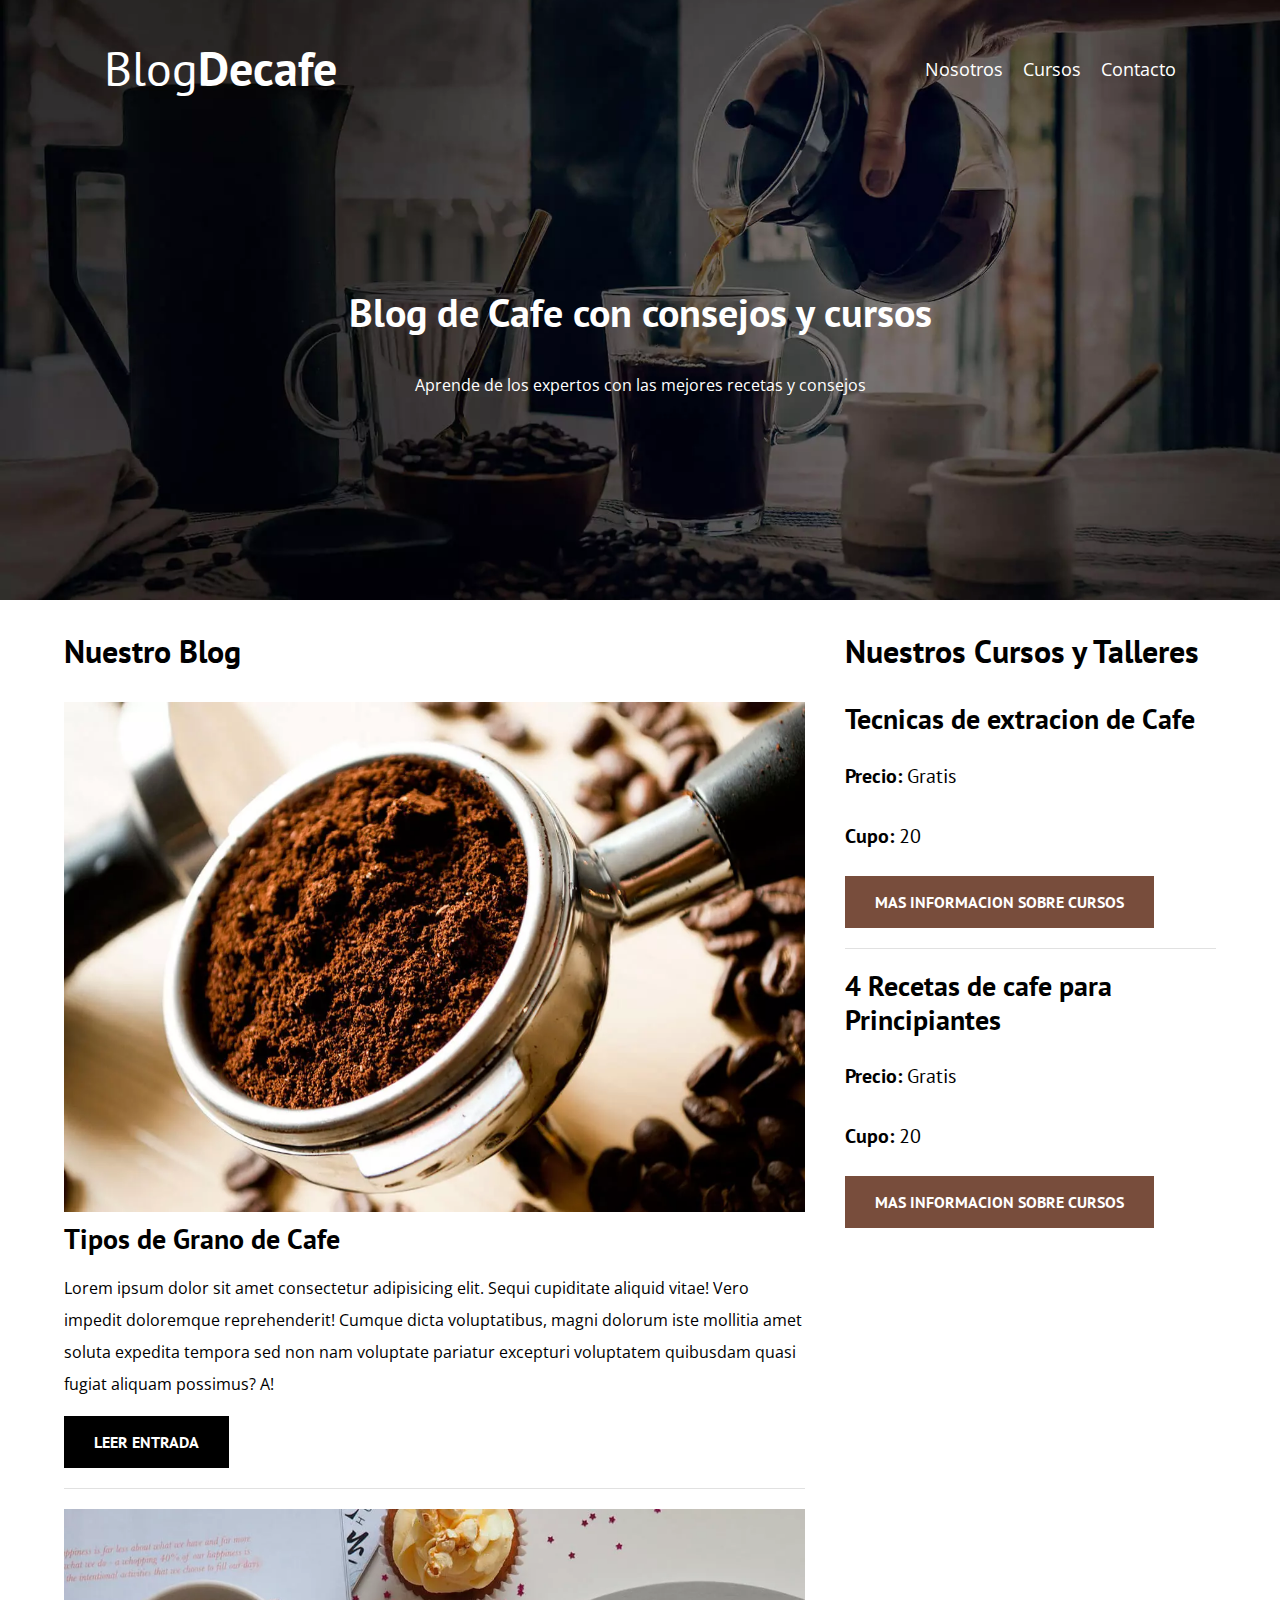
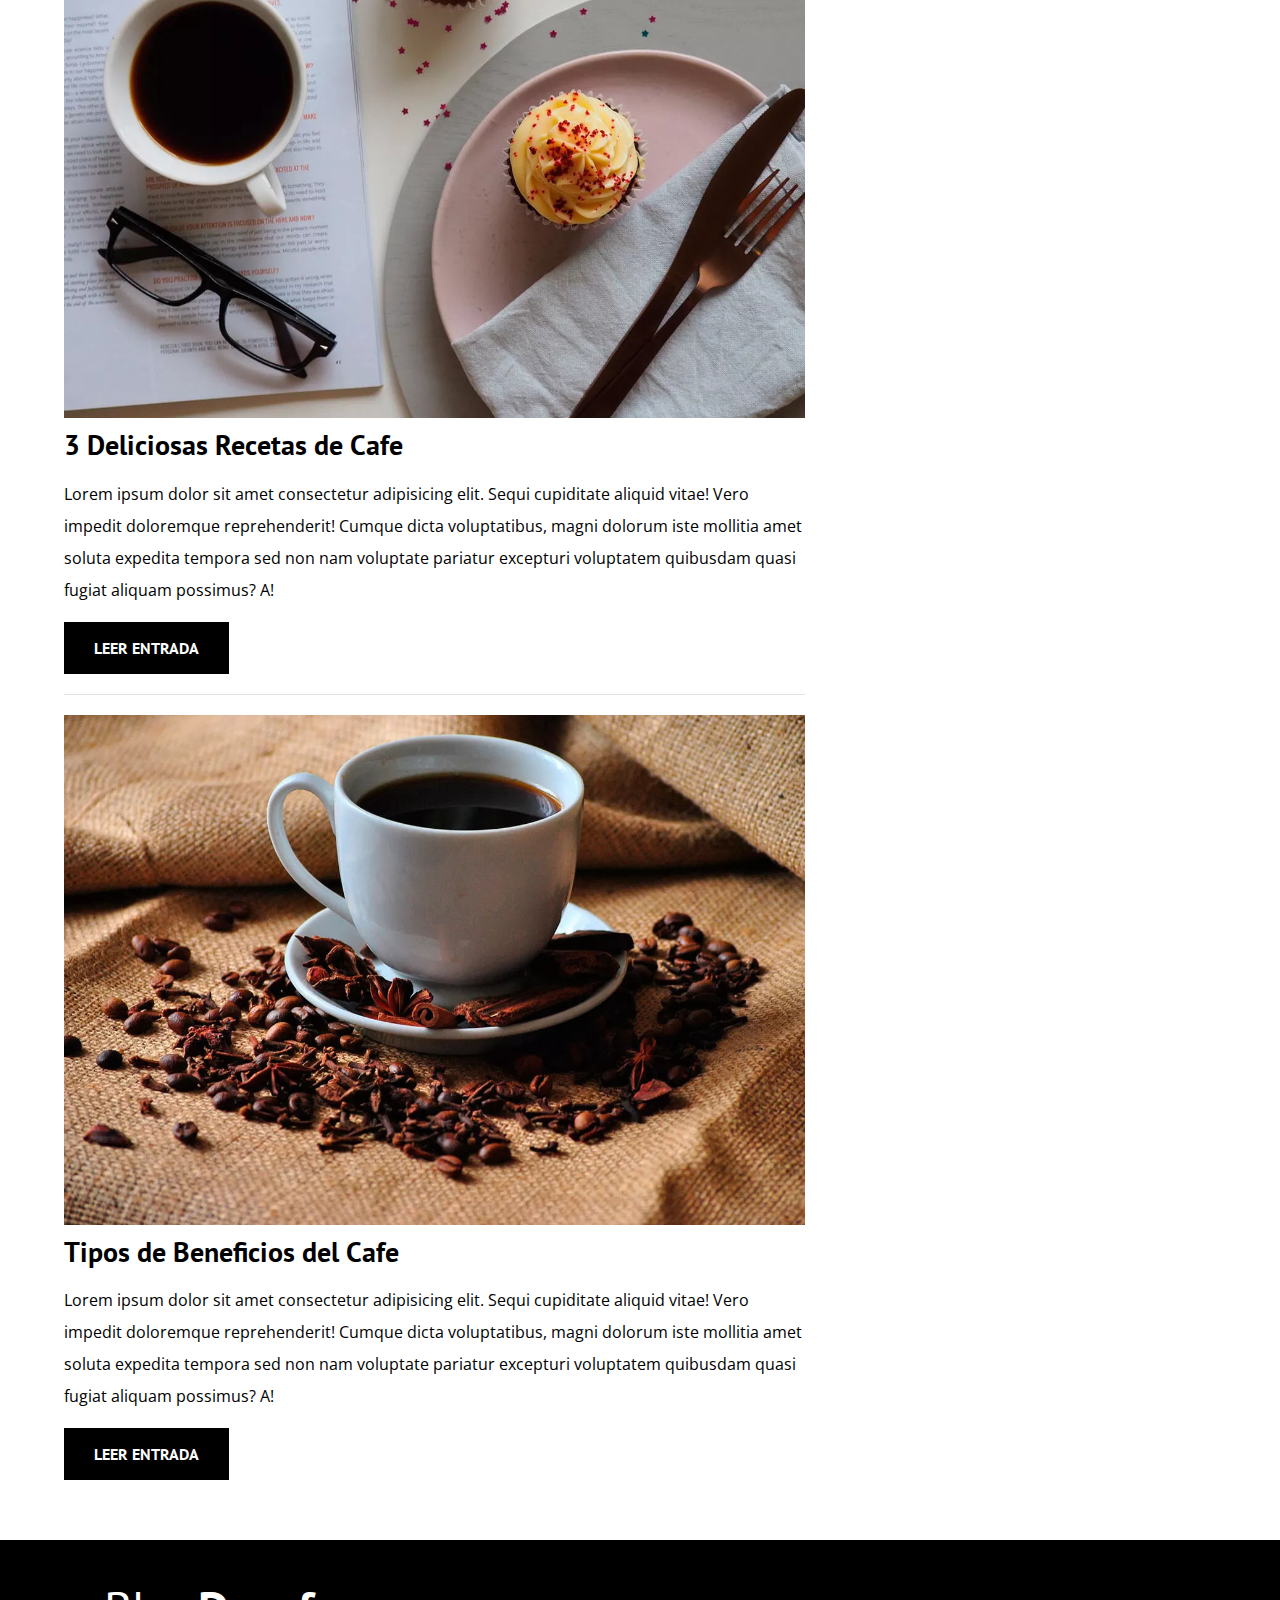
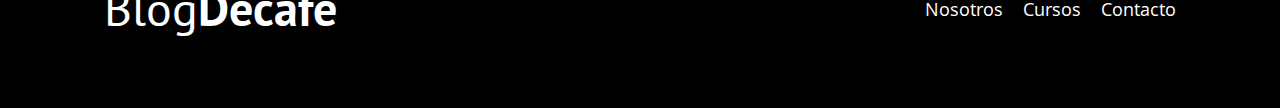
<file: BlogCafe/blogdecafe_inicio/index.html>
<!DOCTYPE html>
<html lang="en">
<head>
 <meta charset="UTF-8">
 <meta name="viewport" content="width=device-width, initial-scale=1.0">
 <meta name="description" content="Pagina web de blog de cafe">
 <title>Blog de Cafe</title>
 <link rel="preload" href="css/normalize.css" as="style">
 <link rel="stylesheet" href="css/normalize.css">
 <link rel="preconnect" href="https://fonts.googleapis.com">
 <link rel="preconnect" href="https://fonts.gstatic.com" crossorigin>
 <link href="https://fonts.googleapis.com/css2?family=Krub&family=Open+Sans:ital,wght@0,300..800;1,300..800&family=Staatliches&display=swap" rel="stylesheet">
 <link rel="preconnect" href="https://fonts.googleapis.com">
 <link rel="preconnect" href="https://fonts.gstatic.com" crossorigin>
 <link href="https://fonts.googleapis.com/css2?family=Krub&family=Open+Sans:ital,wght@0,300..800;1,300..800&family=PT+Sans:ital,wght@0,400;0,700;1,400;1,700&family=Staatliches&display=swap" rel="stylesheet">
 <link rel="preload" href="css/style.css" as="style">
 <link rel="stylesheet" href="css/style.css">

 
 
</head>
<body>

<header class="header">
  <div class="contenedor">
    <div class="barra">
      <a class="logo" href="index.html">
        <h1 class="logo__nombre no-margin centrar-texto">Blog<span class="logo__bold">Decafe</span></h1>
      </a>
      <nav class="navegacion">
        <a href="nosotros.html" class="navegacion__enlace">Nosotros</a>
        <a href="cursos.html" class="navegacion__enlace">Cursos</a>
        <a href="contacto.html" class="navegacion__enlace">Contacto</a>
      </nav>
    </div>
  </div>  
  <div class="header__texto">
     <h2>Blog de Cafe con consejos y cursos</h2>
      <p class="no-margin"> Aprende de los expertos con las mejores recetas y consejos </p>
  </div>
</header>

  <div class="contenedor contenido-principal">
    <main class="blog">
      <h3>Nuestro Blog</h3>

      <article class="entrada">
        <div class="entrada__imagen">
          <picture>
            <source loading="lazy" srcset="img/blog1.webp" type="image/webp">
            <img loading="lazy" src="img/blog1.jpg" alt="imagen blog">
          </picture>
        </div>
        <div class="entrada__contenido">
          <h4 class="no-margin">Tipos de Grano de Cafe</h4>
          <p>Lorem ipsum dolor sit amet consectetur adipisicing elit. Sequi cupiditate aliquid vitae! Vero impedit doloremque reprehenderit! Cumque dicta voluptatibus, magni dolorum iste mollitia amet soluta expedita tempora sed non nam voluptate pariatur excepturi voluptatem quibusdam quasi fugiat aliquam possimus? A!</p>
          <a href="entrada.html" class=" boton boton--primario"> Leer Entrada</a>
        </div>
      </article>

      <article class="entrada">
        <div class="entrada__imagen">
          <picture>
            <source loading="lazy" srcset="img/blog2.webp" type="image/webp">
            <img loading="lazy" src="img/blog2.jpg" alt="imagen blog">
          </picture>
          
        </div>
        <div class="entrada__contenido">
          <h4 class="no-margin">3 Deliciosas Recetas de Cafe</h4>
          <p>Lorem ipsum dolor sit amet consectetur adipisicing elit. Sequi cupiditate aliquid vitae! Vero impedit doloremque reprehenderit! Cumque dicta voluptatibus, magni dolorum iste mollitia amet soluta expedita tempora sed non nam voluptate pariatur excepturi voluptatem quibusdam quasi fugiat aliquam possimus? A!</p>
          <a href="entrada.html" class=" boton boton--primario"> Leer Entrada</a>
        </div>
      </article>

      <article class="entrada">
        <div class="entrada__imagen">
          <picture>
            <source loading="lazy" srcset="img/blog3.webp" type="image/webp">
            <img loading="lazy" src="img/blog3.jpg" alt="imagen blog">
          </picture>     
        </div>
        <div class="entrada__contenido">
          <h4 class="no-margin">Tipos de Beneficios del Cafe</h4>
          <p>Lorem ipsum dolor sit amet consectetur adipisicing elit. Sequi cupiditate aliquid vitae! Vero impedit doloremque reprehenderit! Cumque dicta voluptatibus, magni dolorum iste mollitia amet soluta expedita tempora sed non nam voluptate pariatur excepturi voluptatem quibusdam quasi fugiat aliquam possimus? A!</p>
          <a href="entrada.html" class="boton boton--primario"> Leer Entrada</a>
        </div>
      </article>

    </main>
    <aside class="sidebar">
      <h3>Nuestros Cursos y Talleres</h3>

      <ul class="cursos no-padding">

        <li class="widget-curso">
          <h4 class="no-margin">Tecnicas de extracion de Cafe</h4>
          <p class="widget-curso__label">Precio: <span class="widget-curso__info">Gratis</span></p>
          <p class="widget-curso__label">Cupo: <span class="widget-curso__info">20</span></p>
          <a href="entrada.html" class="boton boton--secundario"> Mas Informacion sobre cursos</a>
        </li>
       
        <li class="widget-curso">
          <h4 class="no-margin">4 Recetas de cafe para Principiantes </h4>
          <p class="widget-curso__label">Precio: <span class="widget-curso__info">Gratis</span></p>
          <p class="widget-curso__label">Cupo: <span class="widget-curso__info">20</span></p>
          <a href="entrada.html" class="boton boton--secundario"> Mas Informacion sobre cursos</a>
        </li>
      </ul>
    </aside>
  </div>

  <footer class="footer">
    <div class="contenedor">
      <div class="barra">
        <a class="logo" href="index.html">
          <h1 class="logo__nombre no-margin centrar-texto">Blog<span class="logo__bold">Decafe</span></h1>
        </a>
        <nav class="navegacion">
          <a href="nosotros.html" class="navegacion__enlace">Nosotros</a>
          <a href="cursos.html" class="navegacion__enlace">Cursos</a>
          <a href="contacto.html" class="navegacion__enlace">Contacto</a>
        </nav>
      </div>
    </div>  
  </footer>
 <script src="js/modernizr.js"></script>
</body>
</html>
</file>
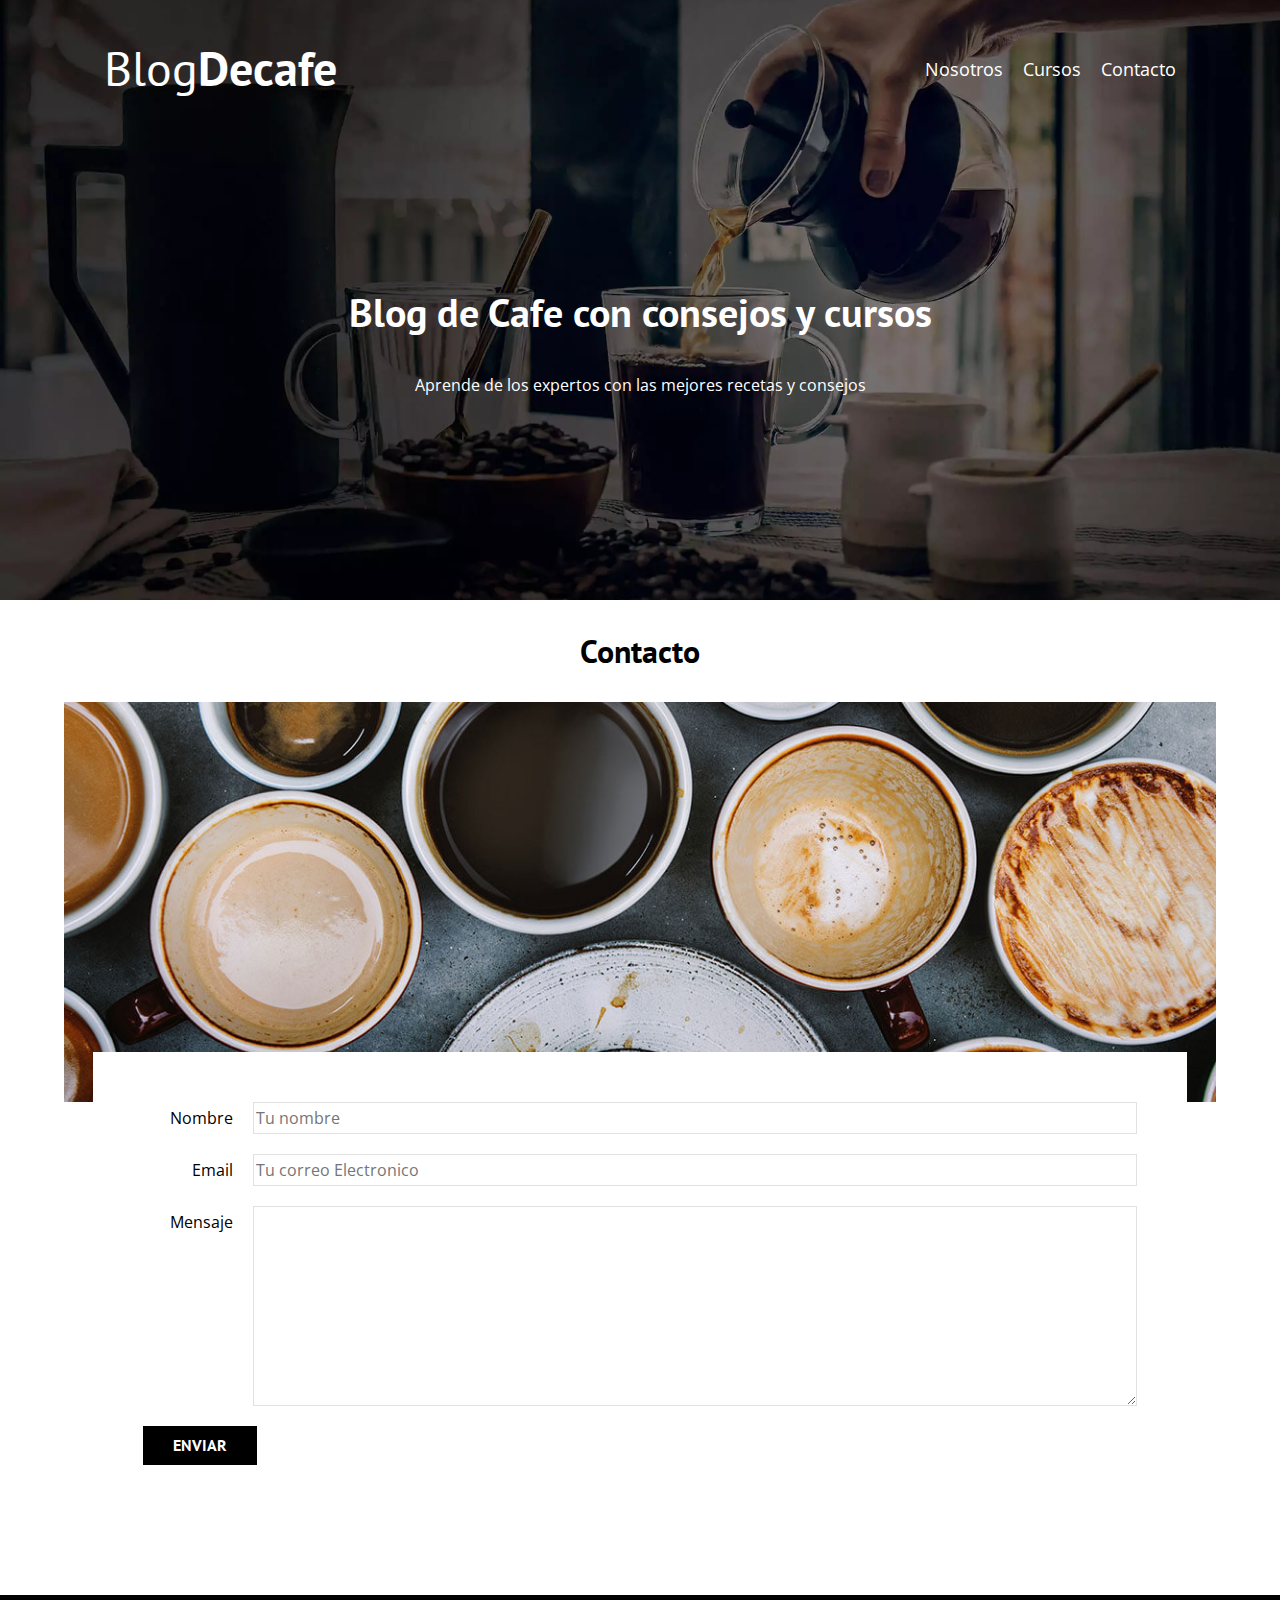
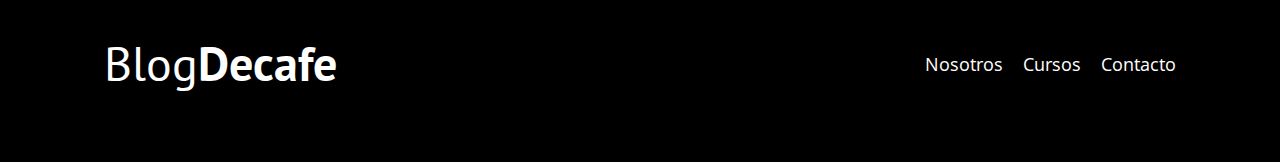
<file: BlogCafe/blogdecafe_inicio/contacto.html>
<!DOCTYPE html>
<html lang="en">
<head>
  <meta charset="UTF-8">
  <meta name="viewport" content="width=device-width, initial-scale=1.0">
  <meta name="description" content="Pagina web de blog de cafe">
  <title>Blog de Cafe</title>
  <link rel="preload" href="css/normalize.css" as="style">
  <link rel="stylesheet" href="css/normalize.css">
  <link rel="preconnect" href="https://fonts.googleapis.com">
  <link rel="preconnect" href="https://fonts.gstatic.com" crossorigin>
  <link href="https://fonts.googleapis.com/css2?family=Krub&family=Open+Sans:ital,wght@0,300..800;1,300..800&family=Staatliches&display=swap" rel="stylesheet">
  <link rel="preconnect" href="https://fonts.googleapis.com">
  <link rel="preconnect" href="https://fonts.gstatic.com" crossorigin>
  <link href="https://fonts.googleapis.com/css2?family=Krub&family=Open+Sans:ital,wght@0,300..800;1,300..800&family=PT+Sans:ital,wght@0,400;0,700;1,400;1,700&family=Staatliches&display=swap" rel="stylesheet">
  <link rel="preload" href="css/style.css" as="style">
  <link rel="stylesheet" href="css/style.css">

</head>
<body>

<header class="header">
  <div class="contenedor">
    <div class="barra">
      <a class="logo" href="index.html">
        <h1 class="logo__nombre no-margin centrar-texto">Blog<span class="logo__bold">Decafe</span></h1>
      </a>
      <nav class="navegacion">
        <a href="nosotros.html" class="navegacion__enlace">Nosotros</a>
        <a href="cursos.html" class="navegacion__enlace">Cursos</a>
        <a href="contacto.html" class="navegacion__enlace">Contacto</a>
      </nav>
    </div>
  </div>  
  <div class="header__texto">
     <h2>Blog de Cafe con consejos y cursos</h2>
      <p class="no-margin"> Aprende de los expertos con las mejores recetas y consejos </p>
  </div>
</header>

  <main class="contenedor ">
    <h3 class="centrar-texto">Contacto</h3>
    <div class="contacto-bg"></div>
    
    <form class="formulario">
      <div class="campo">
        <label class="campo__label" for="nombre">Nombre</label>
        <input class="campo__field" type="text" placeholder="Tu nombre" id="nombre">
      </div>

      <div class="campo">
        <label class="campo__label" for="email">Email</label>
        <input class="campo__field" type="email" placeholder="Tu correo Electronico" id="email">
      </div>

      <div class="campo">
        <label class="campo__label" for="mensaje">Mensaje</label>
        <textarea class="campo__field campo__field--textarea" id="mensaje"></textarea>
      </div>

      <div class="campo">
        <input type="submit" value="Enviar" class="boton boton--primario">
      </div>

    </form>
  </main>

  <footer class="footer">
    <div class="contenedor">
      <div class="barra">
        <a class="logo" href="index.html">
          <h1 class="logo__nombre no-margin centrar-texto">Blog<span class="logo__bold">Decafe</span></h1>
        </a>
        <nav class="navegacion">
          <a href="nosotros.html" class="navegacion__enlace">Nosotros</a>
          <a href="cursos.html" class="navegacion__enlace">Cursos</a>
          <a href="contacto.html" class="navegacion__enlace">Contacto</a>
        </nav>
      </div>
    </div>  
  </footer>
  <script src="js/modernizr.js"></script>
</body>
</html>
</file>
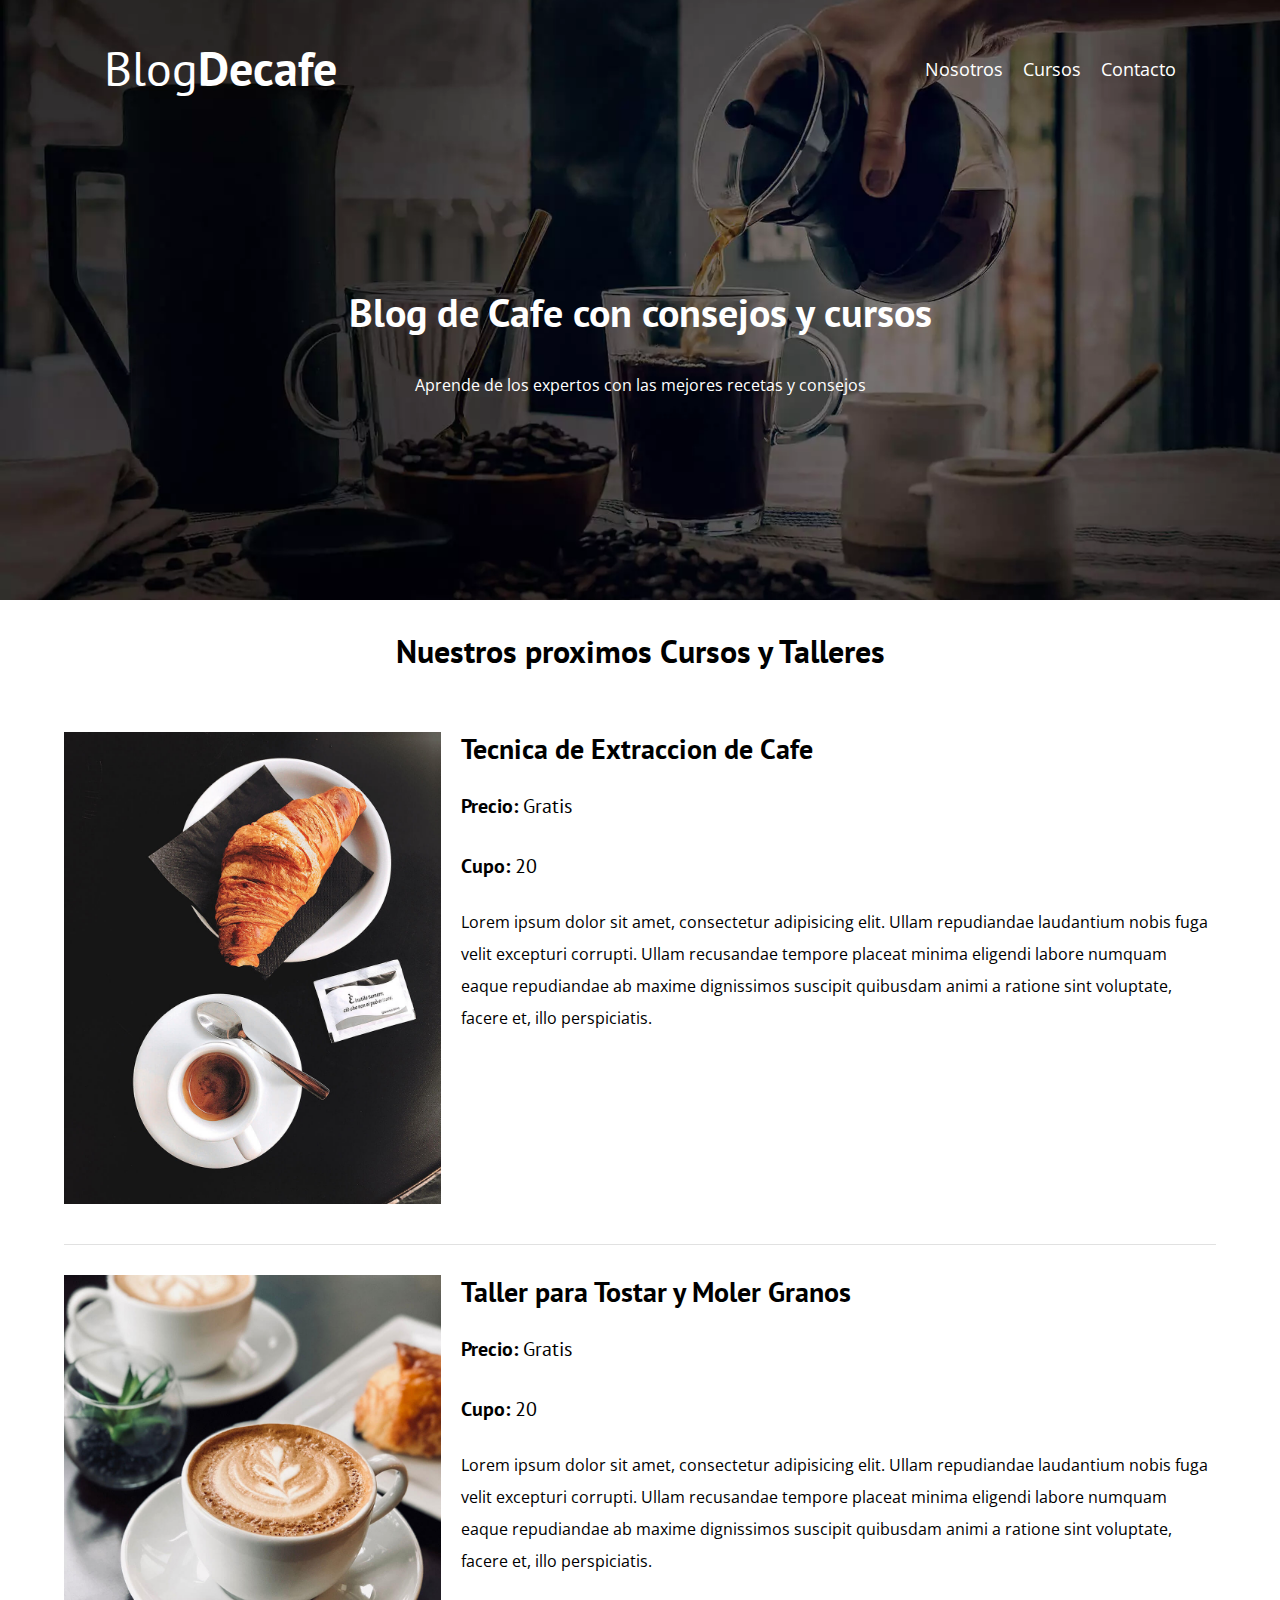
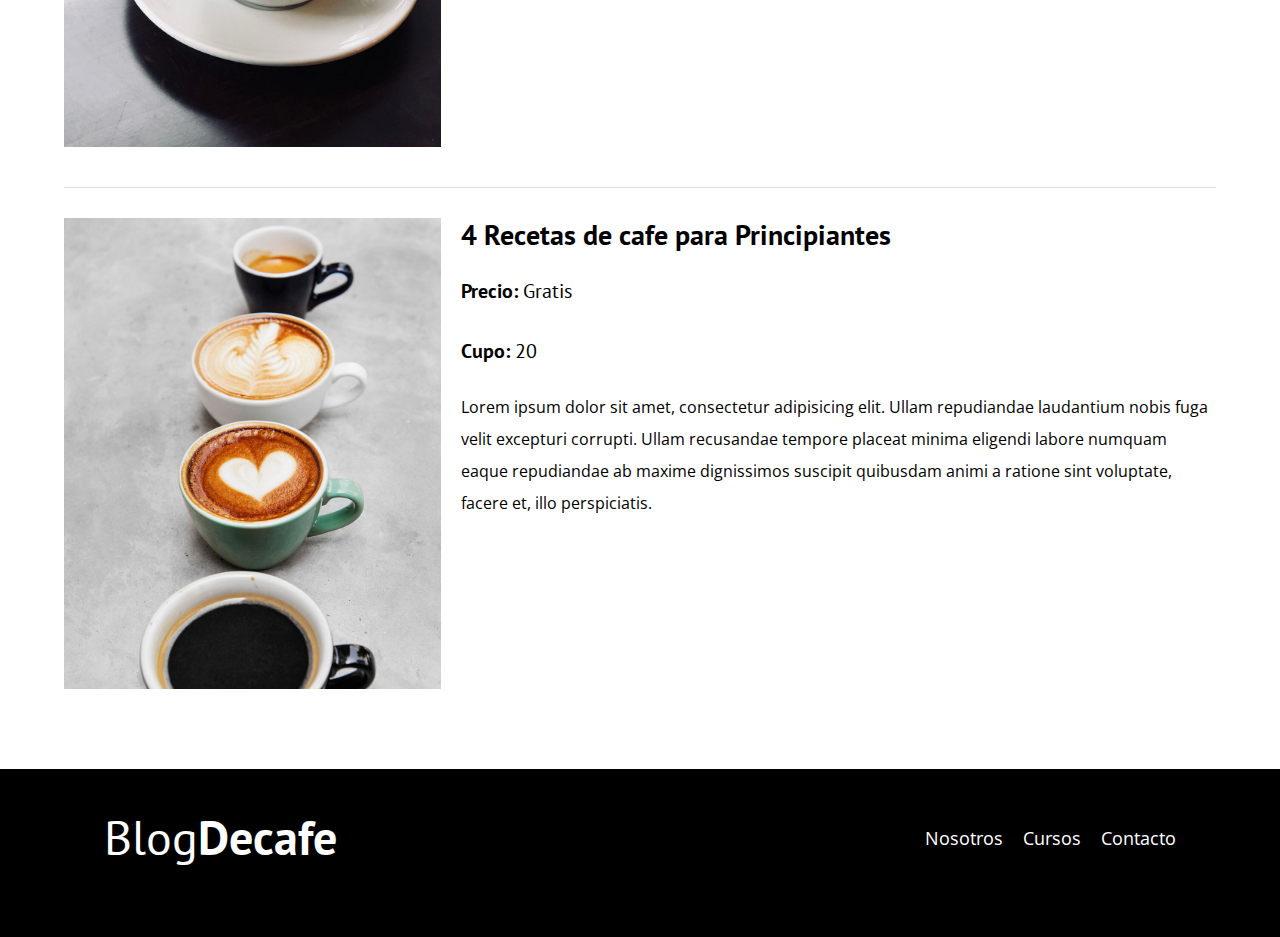
<file: BlogCafe/blogdecafe_inicio/cursos.html>
<!DOCTYPE html>
<html lang="en">
<head>
  <meta charset="UTF-8">
  <meta name="viewport" content="width=device-width, initial-scale=1.0">
  <meta name="description" content="Pagina web de blog de cafe">
  <title>Blog de Cafe</title>
  <link rel="preload" href="css/normalize.css" as="style">
  <link rel="stylesheet" href="css/normalize.css">
  <link rel="preconnect" href="https://fonts.googleapis.com">
  <link rel="preconnect" href="https://fonts.gstatic.com" crossorigin>
  <link href="https://fonts.googleapis.com/css2?family=Krub&family=Open+Sans:ital,wght@0,300..800;1,300..800&family=Staatliches&display=swap" rel="stylesheet">
  <link rel="preconnect" href="https://fonts.googleapis.com">
  <link rel="preconnect" href="https://fonts.gstatic.com" crossorigin>
  <link href="https://fonts.googleapis.com/css2?family=Krub&family=Open+Sans:ital,wght@0,300..800;1,300..800&family=PT+Sans:ital,wght@0,400;0,700;1,400;1,700&family=Staatliches&display=swap" rel="stylesheet">
  <link rel="preload" href="css/style.css" as="style">
  <link rel="stylesheet" href="css/style.css">
</head>
<body>

<header class="header">
  <div class="contenedor">
    <div class="barra">
      <a class="logo" href="index.html">
        <h1 class="logo__nombre no-margin centrar-texto">Blog<span class="logo__bold">Decafe</span></h1>
      </a>
      <nav class="navegacion">
        <a href="nosotros.html" class="navegacion__enlace">Nosotros</a>
        <a href="cursos.html" class="navegacion__enlace">Cursos</a>
        <a href="contacto.html" class="navegacion__enlace">Contacto</a>
      </nav>
    </div>
  </div>  
  <div class="header__texto">
     <h2>Blog de Cafe con consejos y cursos</h2>
      <p class="no-margin"> Aprende de los expertos con las mejores recetas y consejos </p>
  </div>
</header>

  <main class="contenedor ">
    <h3 class="centrar-texto">Nuestros proximos Cursos y Talleres</h3>

    <div class="curso">

      <div class="curso__imagen">
        <img src="img/curso1.jpg" alt="Imagen del Curso">
      </div>

      <div class="curso__informacion">
        <h4 class="no-margin">Tecnica de Extraccion de Cafe </h4>
        
        <p class="curso__label">Precio: 
        <span class="curso__info">Gratis</span>
        </p>
        
        <p class="curso__label">Cupo: 
          <span class="curso__info">20</span>
        </p>
        <p class="curso__descripcion">
          Lorem ipsum dolor sit amet, consectetur adipisicing elit. Ullam repudiandae laudantium nobis fuga velit excepturi corrupti. Ullam recusandae tempore placeat minima eligendi labore numquam eaque repudiandae ab maxime dignissimos suscipit quibusdam animi a ratione sint voluptate, facere et, illo perspiciatis.
        </p>
      </div>  <!-- Curso Informacion -->
    </div> <!-- Curso -->

    <div class="curso">

      <div class="curso__imagen">
        <img src="img/curso2.jpg" alt="Imagen del Curso">
      </div>

      <div class="curso__informacion">
        <h4 class="no-margin">Taller para Tostar y Moler Granos </h4>
        
        <p class="curso__label">Precio: 
        <span class="curso__info">Gratis</span>
        </p>
        
        <p class="curso__label">Cupo: 
          <span class="curso__info">20</span>
        </p>
        <p class="curso__descripcion">
          Lorem ipsum dolor sit amet, consectetur adipisicing elit. Ullam repudiandae laudantium nobis fuga velit excepturi corrupti. Ullam recusandae tempore placeat minima eligendi labore numquam eaque repudiandae ab maxime dignissimos suscipit quibusdam animi a ratione sint voluptate, facere et, illo perspiciatis.
        </p>
      </div>  <!-- Curso Informacion -->
    </div> <!-- Curso -->

    <div class="curso">

      <div class="curso__imagen">
        <img src="img/curso3.jpg" alt="Imagen del Curso">
      </div>

      <div class="curso__informacion">
        <h4 class="no-margin">4 Recetas de cafe para Principiantes </h4>
        
        <p class="curso__label">Precio: 
        <span class="curso__info">Gratis</span>
        </p>
        
        <p class="curso__label">Cupo: 
          <span class="curso__info">20</span>
        </p>
        <p class="curso__descripcion">
          Lorem ipsum dolor sit amet, consectetur adipisicing elit. Ullam repudiandae laudantium nobis fuga velit excepturi corrupti. Ullam recusandae tempore placeat minima eligendi labore numquam eaque repudiandae ab maxime dignissimos suscipit quibusdam animi a ratione sint voluptate, facere et, illo perspiciatis.
        </p>
      </div>  <!-- Curso Informacion -->
    </div> <!-- Curso -->
    
  </main>

  <footer class="footer">
    <div class="contenedor">
      <div class="barra">
        <a class="logo" href="index.html">
          <h1 class="logo__nombre no-margin centrar-texto">Blog<span class="logo__bold">Decafe</span></h1>
        </a>
        <nav class="navegacion">
          <a href="nosotros.html" class="navegacion__enlace">Nosotros</a>
          <a href="cursos.html" class="navegacion__enlace">Cursos</a>
          <a href="contacto.html" class="navegacion__enlace">Contacto</a>
        </nav>
      </div>
    </div>  
  </footer>
  <script src="js/modernizr.js"></script>
</body>
</html>
</file>
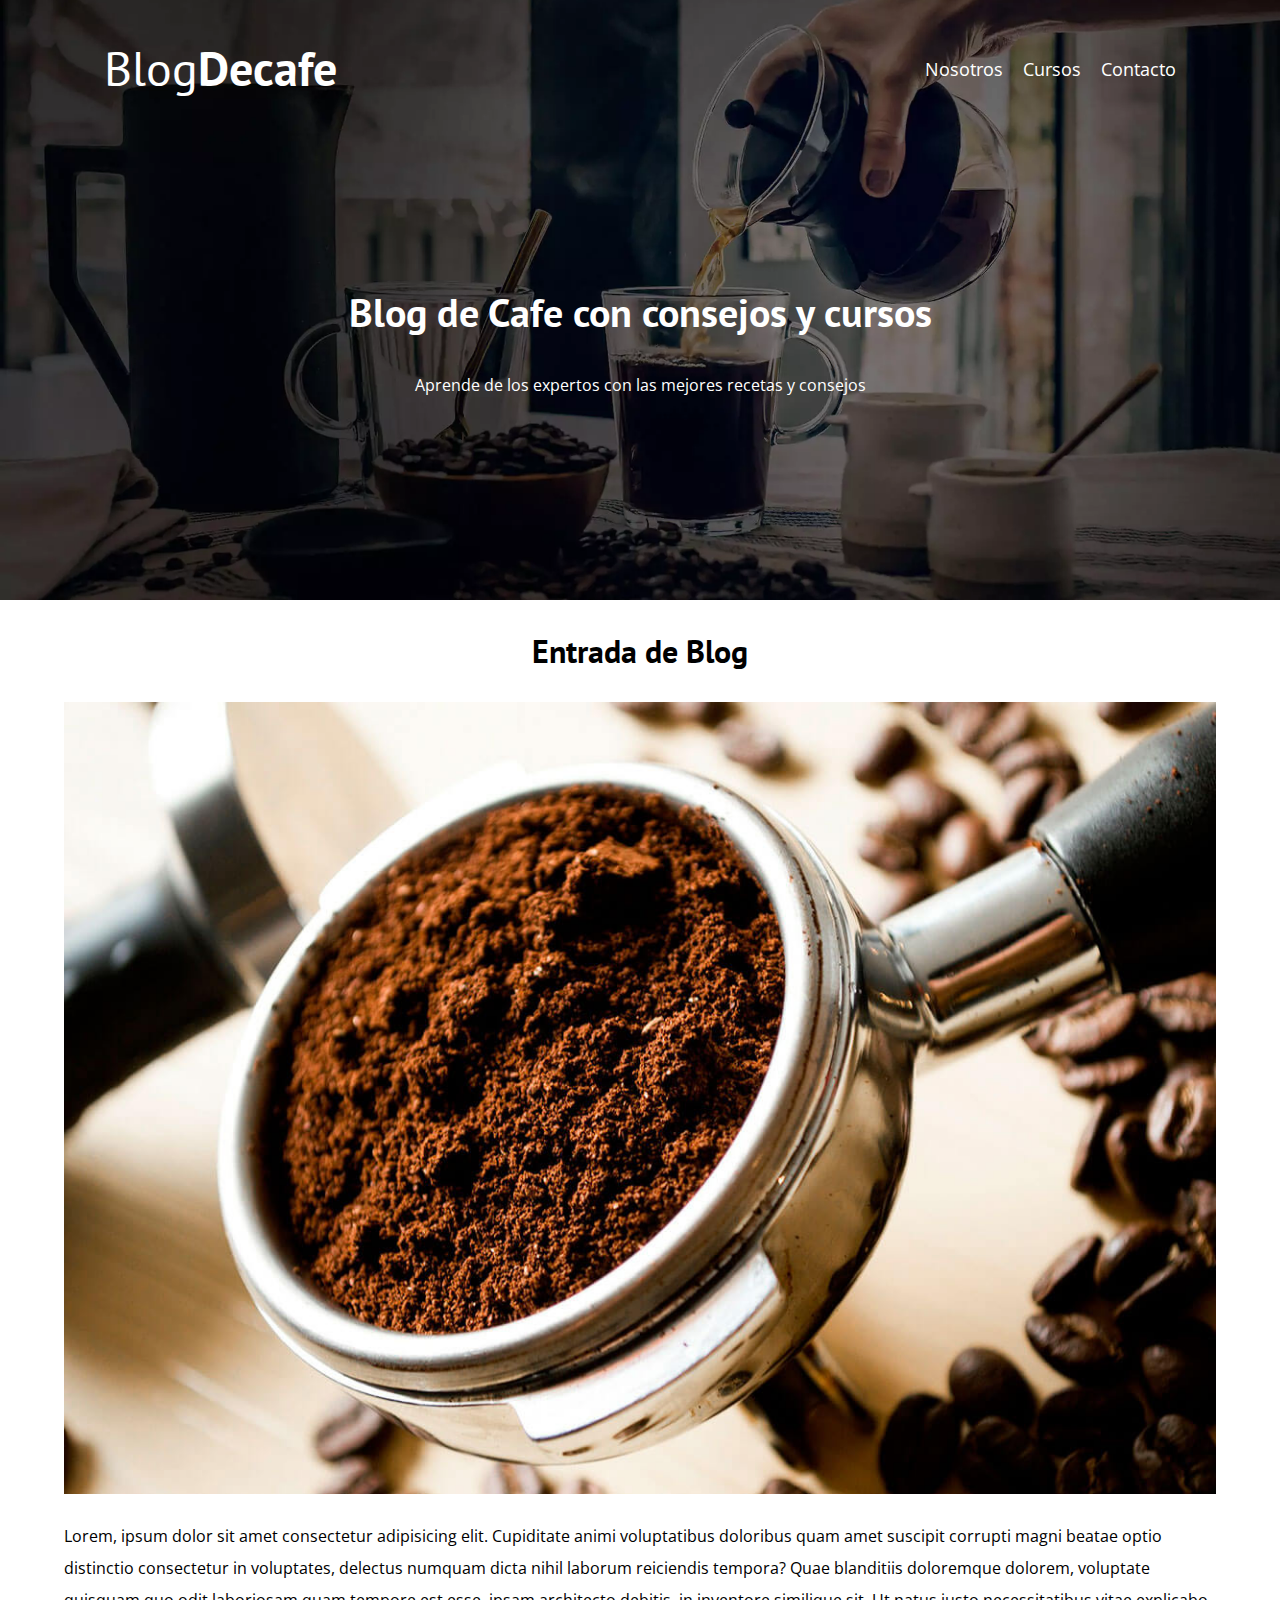
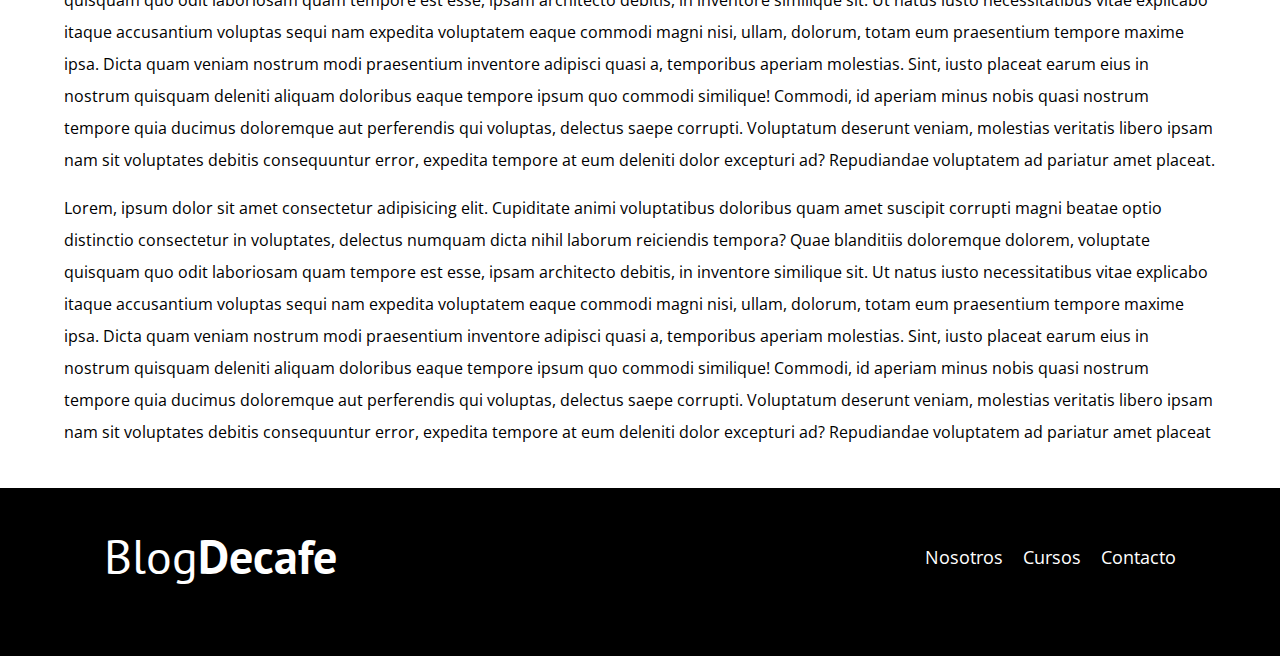
<file: BlogCafe/blogdecafe_inicio/entrada.html>
<!DOCTYPE html>
<html lang="en">
<head>
  <meta charset="UTF-8">
  <meta name="viewport" content="width=device-width, initial-scale=1.0">
  <meta name="description" content="Pagina web de blog de cafe">
  <title>Blog de Cafe</title>
  <link rel="preload" href="css/normalize.css" as="style">
  <link rel="stylesheet" href="css/normalize.css">
  <link rel="preconnect" href="https://fonts.googleapis.com">
  <link rel="preconnect" href="https://fonts.gstatic.com" crossorigin>
  <link href="https://fonts.googleapis.com/css2?family=Krub&family=Open+Sans:ital,wght@0,300..800;1,300..800&family=Staatliches&display=swap" rel="stylesheet">
  <link rel="preconnect" href="https://fonts.googleapis.com">
  <link rel="preconnect" href="https://fonts.gstatic.com" crossorigin>
  <link href="https://fonts.googleapis.com/css2?family=Krub&family=Open+Sans:ital,wght@0,300..800;1,300..800&family=PT+Sans:ital,wght@0,400;0,700;1,400;1,700&family=Staatliches&display=swap" rel="stylesheet">
  <link rel="preload" href="css/style.css" as="style">
  <link rel="stylesheet" href="css/style.css">
 
</head>
<body>

<header class="header">
  <div class="contenedor">
    <div class="barra">
      <a class="logo" href="index.html">
        <h1 class="logo__nombre no-margin centrar-texto">Blog<span class="logo__bold">Decafe</span></h1>
      </a>
      <nav class="navegacion">
        <a href="nosotros.html" class="navegacion__enlace">Nosotros</a>
        <a href="cursos.html" class="navegacion__enlace">Cursos</a>
        <a href="contacto.html" class="navegacion__enlace">Contacto</a>
      </nav>
    </div>
  </div>  
  <div class="header__texto">
     <h2>Blog de Cafe con consejos y cursos</h2>
      <p class="no-margin"> Aprende de los expertos con las mejores recetas y consejos </p>
  </div>
</header>

  <main class="contenedor ">
    <h3 class="centrar-texto">Entrada de Blog</h3>
    <img src="img/blog1.jpg" alt="imagen del blog">
    <p>Lorem, ipsum dolor sit amet consectetur adipisicing elit. Cupiditate animi voluptatibus doloribus quam amet suscipit corrupti magni beatae optio distinctio consectetur in voluptates, delectus numquam dicta nihil laborum reiciendis tempora? Quae blanditiis doloremque dolorem, voluptate quisquam quo odit laboriosam quam tempore est esse, ipsam architecto debitis, in inventore similique sit. Ut natus iusto necessitatibus vitae explicabo itaque accusantium voluptas sequi nam expedita voluptatem eaque commodi magni nisi, ullam, dolorum, totam eum praesentium tempore maxime ipsa. Dicta quam veniam nostrum modi praesentium inventore adipisci quasi a, temporibus aperiam molestias. Sint, iusto placeat earum eius in nostrum quisquam deleniti aliquam doloribus eaque tempore ipsum quo commodi similique! Commodi, id aperiam minus nobis quasi nostrum tempore quia ducimus doloremque aut perferendis qui voluptas, delectus saepe corrupti. Voluptatum deserunt veniam, molestias veritatis libero ipsam nam sit voluptates debitis consequuntur error, expedita tempore at eum deleniti dolor excepturi ad? Repudiandae voluptatem ad pariatur amet placeat. </p>
    <p>Lorem, ipsum dolor sit amet consectetur adipisicing elit. Cupiditate animi voluptatibus doloribus quam amet suscipit corrupti magni beatae optio distinctio consectetur in voluptates, delectus numquam dicta nihil laborum reiciendis tempora? Quae blanditiis doloremque dolorem, voluptate quisquam quo odit laboriosam quam tempore est esse, ipsam architecto debitis, in inventore similique sit. Ut natus iusto necessitatibus vitae explicabo itaque accusantium voluptas sequi nam expedita voluptatem eaque commodi magni nisi, ullam, dolorum, totam eum praesentium tempore maxime ipsa. Dicta quam veniam nostrum modi praesentium inventore adipisci quasi a, temporibus aperiam molestias. Sint, iusto placeat earum eius in nostrum quisquam deleniti aliquam doloribus eaque tempore ipsum quo commodi similique! Commodi, id aperiam minus nobis quasi nostrum tempore quia ducimus doloremque aut perferendis qui voluptas, delectus saepe corrupti. Voluptatum deserunt veniam, molestias veritatis libero ipsam nam sit voluptates debitis consequuntur error, expedita tempore at eum deleniti dolor excepturi ad? Repudiandae voluptatem ad pariatur amet placeat
    </p>
    
  </main>

  <footer class="footer">
    <div class="contenedor">
      <div class="barra">
        <a class="logo" href="index.html">
          <h1 class="logo__nombre no-margin centrar-texto">Blog<span class="logo__bold">Decafe</span></h1>
        </a>
        <nav class="navegacion">
          <a href="nosotros.html" class="navegacion__enlace">Nosotros</a>
          <a href="cursos.html" class="navegacion__enlace">Cursos</a>
          <a href="contacto.html" class="navegacion__enlace">Contacto</a>
        </nav>
      </div>
    </div>  
  </footer>
  <script src="js/modernizr.js"></script>
</body>
</html>
</file>
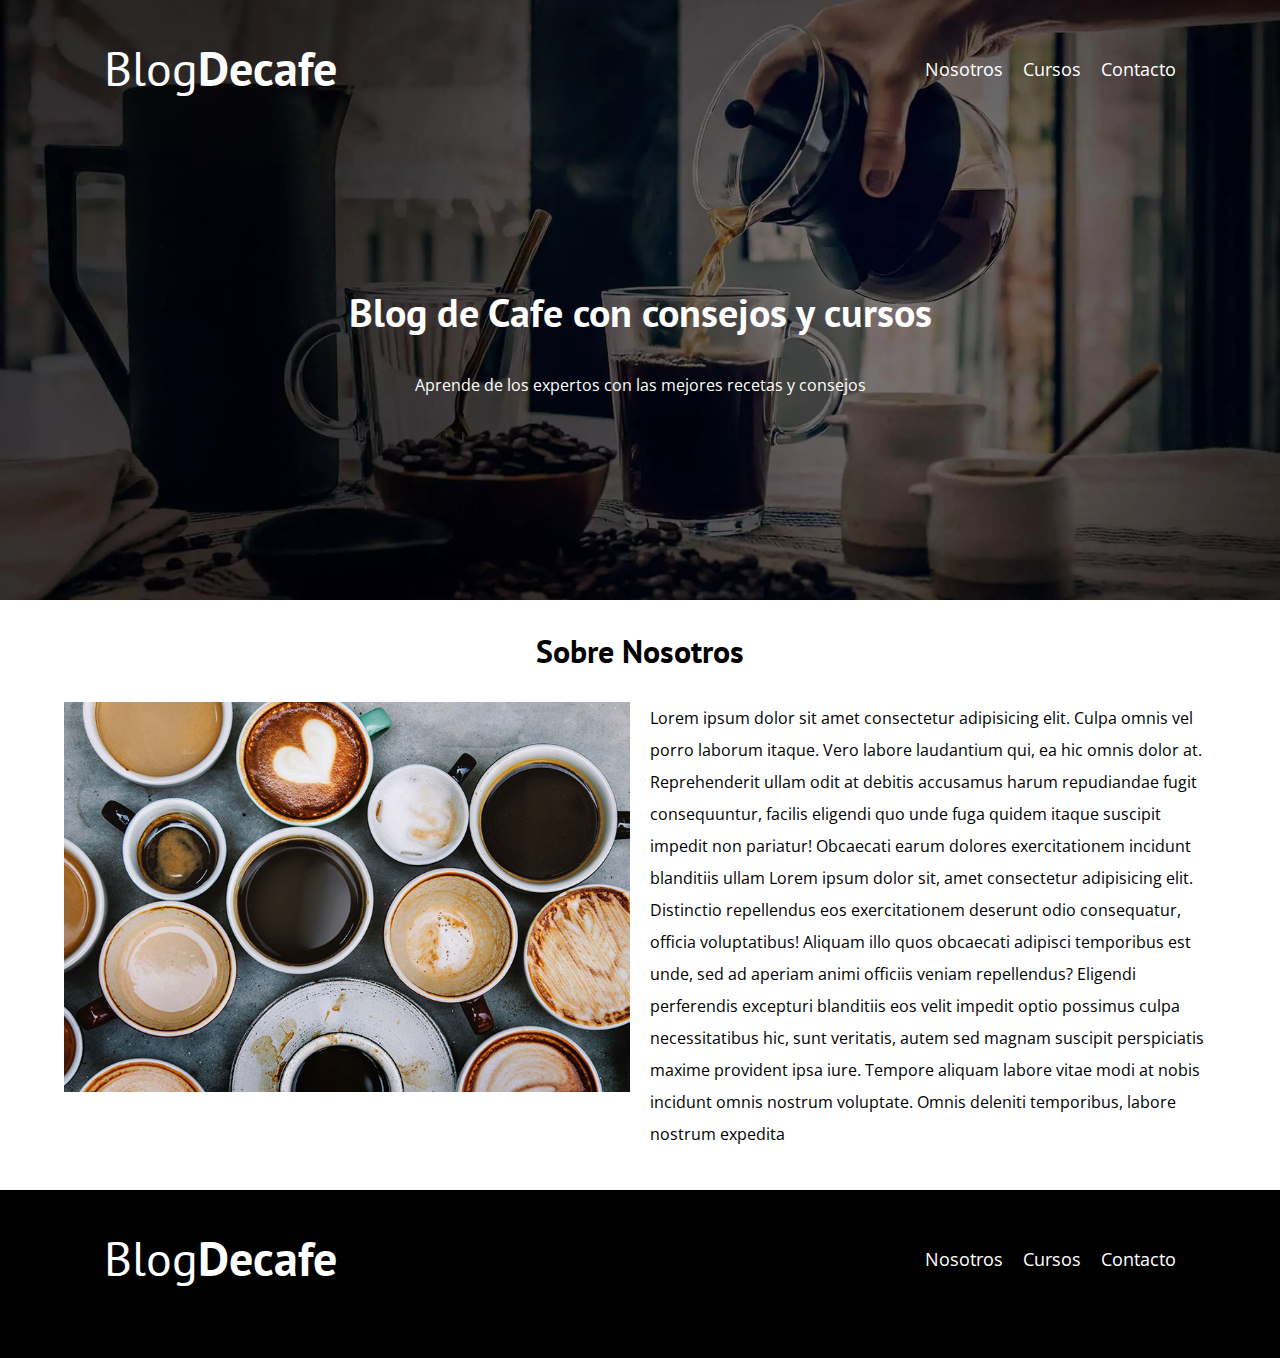
<file: BlogCafe/blogdecafe_inicio/nosotros.html>
<!DOCTYPE html>
<html lang="en">
<head>
  <meta charset="UTF-8">
  <meta name="viewport" content="width=device-width, initial-scale=1.0">
  <meta name="description" content="Pagina web de blog de cafe">
  <title>Blog de Cafe</title>
  <link rel="preload" href="css/normalize.css" as="style">
  <link rel="stylesheet" href="css/normalize.css">
  <link rel="preconnect" href="https://fonts.googleapis.com">
  <link rel="preconnect" href="https://fonts.gstatic.com" crossorigin>
  <link href="https://fonts.googleapis.com/css2?family=Krub&family=Open+Sans:ital,wght@0,300..800;1,300..800&family=Staatliches&display=swap" rel="stylesheet">
  <link rel="preconnect" href="https://fonts.googleapis.com">
  <link rel="preconnect" href="https://fonts.gstatic.com" crossorigin>
  <link href="https://fonts.googleapis.com/css2?family=Krub&family=Open+Sans:ital,wght@0,300..800;1,300..800&family=PT+Sans:ital,wght@0,400;0,700;1,400;1,700&family=Staatliches&display=swap" rel="stylesheet">
  <link rel="preload" href="css/style.css" as="style">
  <link rel="stylesheet" href="css/style.css">
 
</head>
<body>

<header class="header">
  <div class="contenedor">
    <div class="barra">
      <a class="logo" href="index.html">
        <h1 class="logo__nombre no-margin centrar-texto">Blog<span class="logo__bold">Decafe</span></h1>
      </a>
      <nav class="navegacion">
        <a href="nosotros.html" class="navegacion__enlace">Nosotros</a>
        <a href="cursos.html" class="navegacion__enlace">Cursos</a>
        <a href="contacto.html" class="navegacion__enlace">Contacto</a>
      </nav>
    </div>
  </div>  
  <div class="header__texto">
     <h2>Blog de Cafe con consejos y cursos</h2>
      <p class="no-margin"> Aprende de los expertos con las mejores recetas y consejos </p>
  </div>
</header>

  <main class="contenedor ">
    <h3 class="centrar-texto">Sobre Nosotros</h3>
    <div class="sobre--nosotros">
        <div class="sobre--nosotros__imagen">
          <img src="img/nosotros.jpg" alt="nosotros">
        </div>

        <div class="sobre--nosotros__texto">
          <p class="no-margin">
            Lorem ipsum dolor sit amet consectetur adipisicing elit. Culpa omnis vel porro laborum itaque. Vero labore laudantium qui, ea hic omnis dolor at. Reprehenderit ullam odit at debitis accusamus harum repudiandae fugit consequuntur, facilis eligendi quo unde fuga quidem itaque suscipit impedit non pariatur! Obcaecati earum dolores exercitationem incidunt blanditiis ullam 

            Lorem ipsum dolor sit, amet consectetur adipisicing elit. Distinctio repellendus eos exercitationem deserunt odio consequatur, officia voluptatibus! Aliquam illo quos obcaecati adipisci temporibus est unde, sed ad aperiam animi officiis veniam repellendus? Eligendi perferendis excepturi blanditiis eos velit impedit optio possimus culpa necessitatibus hic, sunt veritatis, autem sed magnam suscipit perspiciatis maxime provident ipsa iure. Tempore aliquam labore vitae modi at nobis incidunt omnis nostrum voluptate. Omnis deleniti temporibus, labore nostrum expedita
          </p>
        </div>

    </div>
  </main>

  <footer class="footer">
    <div class="contenedor">
      <div class="barra">
        <a class="logo" href="index.html">
          <h1 class="logo__nombre no-margin centrar-texto">Blog<span class="logo__bold">Decafe</span></h1>
        </a>
        <nav class="navegacion">
          <a href="nosotros.html" class="navegacion__enlace">Nosotros</a>
          <a href="cursos.html" class="navegacion__enlace">Cursos</a>
          <a href="contacto.html" class="navegacion__enlace">Contacto</a>
        </nav>
      </div>
    </div>  
  </footer>
  <script src="js/modernizr.js"></script>
</body>
</html>
</file>
<file: BlogCafe/blogdecafe_inicio/css/style.css>
:root {
 --fuenteHeading: "PT Sans", serif;
 --fuenteParrafos: "Open Sans", serif;
 --primario: #784d3c; 
 --blanco: #ffff;
 --negro:#000;
 --gris: #e1e1e1;
}

html {
 box-sizing: border-box;
 font-size: 62.5%;  /*1 rem = 10px*/
}

*,*::before, *:after {
 box-sizing: inherit;
}

body {
 font-family: var(--fuenteParrafos);
 font-size: 1.6rem;
 line-height: 2;
}

/** Globales **/

.contenedor {
 max-width: 120rem;
 width: 90%;
 margin: 0 auto;
}

a {
 text-decoration: none;
}

h1, h2, h3, h4 {
 font-family: var(--fuenteHeading);
 line-height: 1.2;
}

h1 {
 font-size: 4.8rem ;
}

h2 {
 font-size: 4rem;
}

h3 {
 font-size: 3.2rem;
}

h4 {
 font-size: 2.8rem;
}

img {
 max-width: 100%;
}

.no-margin {
 margin: 0;
}

.no-padding {
 padding: 0;
}

.centrar-texto {
 text-align: center;
}

/** Header **/
.webp .header {
  background-image: url(../img/banner.webp); 
}

.no-webp .header {
  background-image: url(../img/banner.jpg); 
}

.header {
 
 height: 60rem;
 background-size: cover;
 background-repeat: no-repeat;
 background-position: center center;
}

.header__texto {
  color: var(--blanco);
  text-align: center;
  margin-top: 5rem;
}

@media (min-width: 768px) {
  .header__texto {
    margin-top: 15rem;
  }
}

.barra {
  padding: 4rem;
}

@media (min-width: 768px) {
  .barra {
    display: flex;
    justify-content: space-between;
    align-items: center;
  }
}

.logo {
  color: var(--blanco);
}

.logo__nombre {
  font-weight: normal;
}

.logo__bold {
  font-weight: bold;
}

@media (min-width: 768px) {
  .navegacion{
    display: flex;
    gap: 2rem;    
  }
}
.navegacion__enlace {
  display: block;
  text-align: center;
  font-size: 1.8rem;
  color: var(--blanco);
}

@media (min-width: 768px) {
  .contenido-principal{
    display: grid;
    grid-template-columns: 2fr 1fr;
    column-gap: 4rem;
  }
}

.entrada {
  border-bottom: 1px solid var(--gris) ;
  margin-bottom: 2rem;
}

.entrada:last-of-type {
  border: none;
  margin-bottom: 0;
}

.boton{
  display: block;
  font-family: var(--fuenteHeading);
  color: var(--blanco);
  text-align: center;
  padding: 1rem 3rem;
  text-transform: uppercase;
  font-weight: 700;
  margin-bottom: 2rem;
  border: none;
}

@media (min-width: 768px) {
  .boton{
    display: inline-block;
  }
}

.boton:hover {
  cursor: pointer;
}

.boton--primario {
  background-color: var(--negro);
}

.boton--secundario {
  background-color: var(--primario);
}

.cursos {
  list-style: none;
}

.widget-curso {
  border-bottom: 1px solid var(--gris) ;
  margin-bottom: 2rem;
}

.widget-curso:last-of-type {
  border: none;
  margin: 0;
}

.widget-curso__label,
.curso__label {
  font-family: var(--fuenteHeading);
  font-weight: bold;
}

.widget-curso__info,
.curso__info {
  font-weight: normal;
}

.widget-curso__label,
.widget-curso__info,
.curso__info,
.curso__label {
  font-size: 2rem;
}

.footer {
  background-color: var(--negro);
  padding-bottom: 3rem;
  margin-top: 4rem;
}

/* Sobre Nosotros */

@media (min-width: 768px) {
  .sobre--nosotros {
    display: grid;
    grid-template-columns: repeat(2, 1fr);
    column-gap: 2rem;
  }
}

/* Curso */

.curso {
  padding:3rem 0; 
  border-bottom: 1px solid var(--gris);
}

@media (min-width: 768px) {
  .curso {
      display: grid;
      grid-template-columns: 1fr 2fr;
      column-gap: 2rem;
  }
}

.curso:last-of-type {
  border: none;
}
/* Contacto */

.contacto-bg {
  background-image: url(../img/contacto.jpg) ;
  height: 40rem;
  background-size: cover;
  background-repeat: no-repeat;

}

.formulario {
  background-color: var(--blanco);
  margin: -5rem auto 0 auto;
  width: 95%;
  padding: 5rem;
}

.campo {
  display: flex;
  margin-bottom: 2rem;
  gap: 2rem;

}

.campo__label {
  flex: 0 0 9rem;
  text-align: right;
}

.campo__field {
  flex: 1;
  border: 1px solid var(--gris);
}

.campo__field--textarea {
  height: 20rem;

}
</file>
